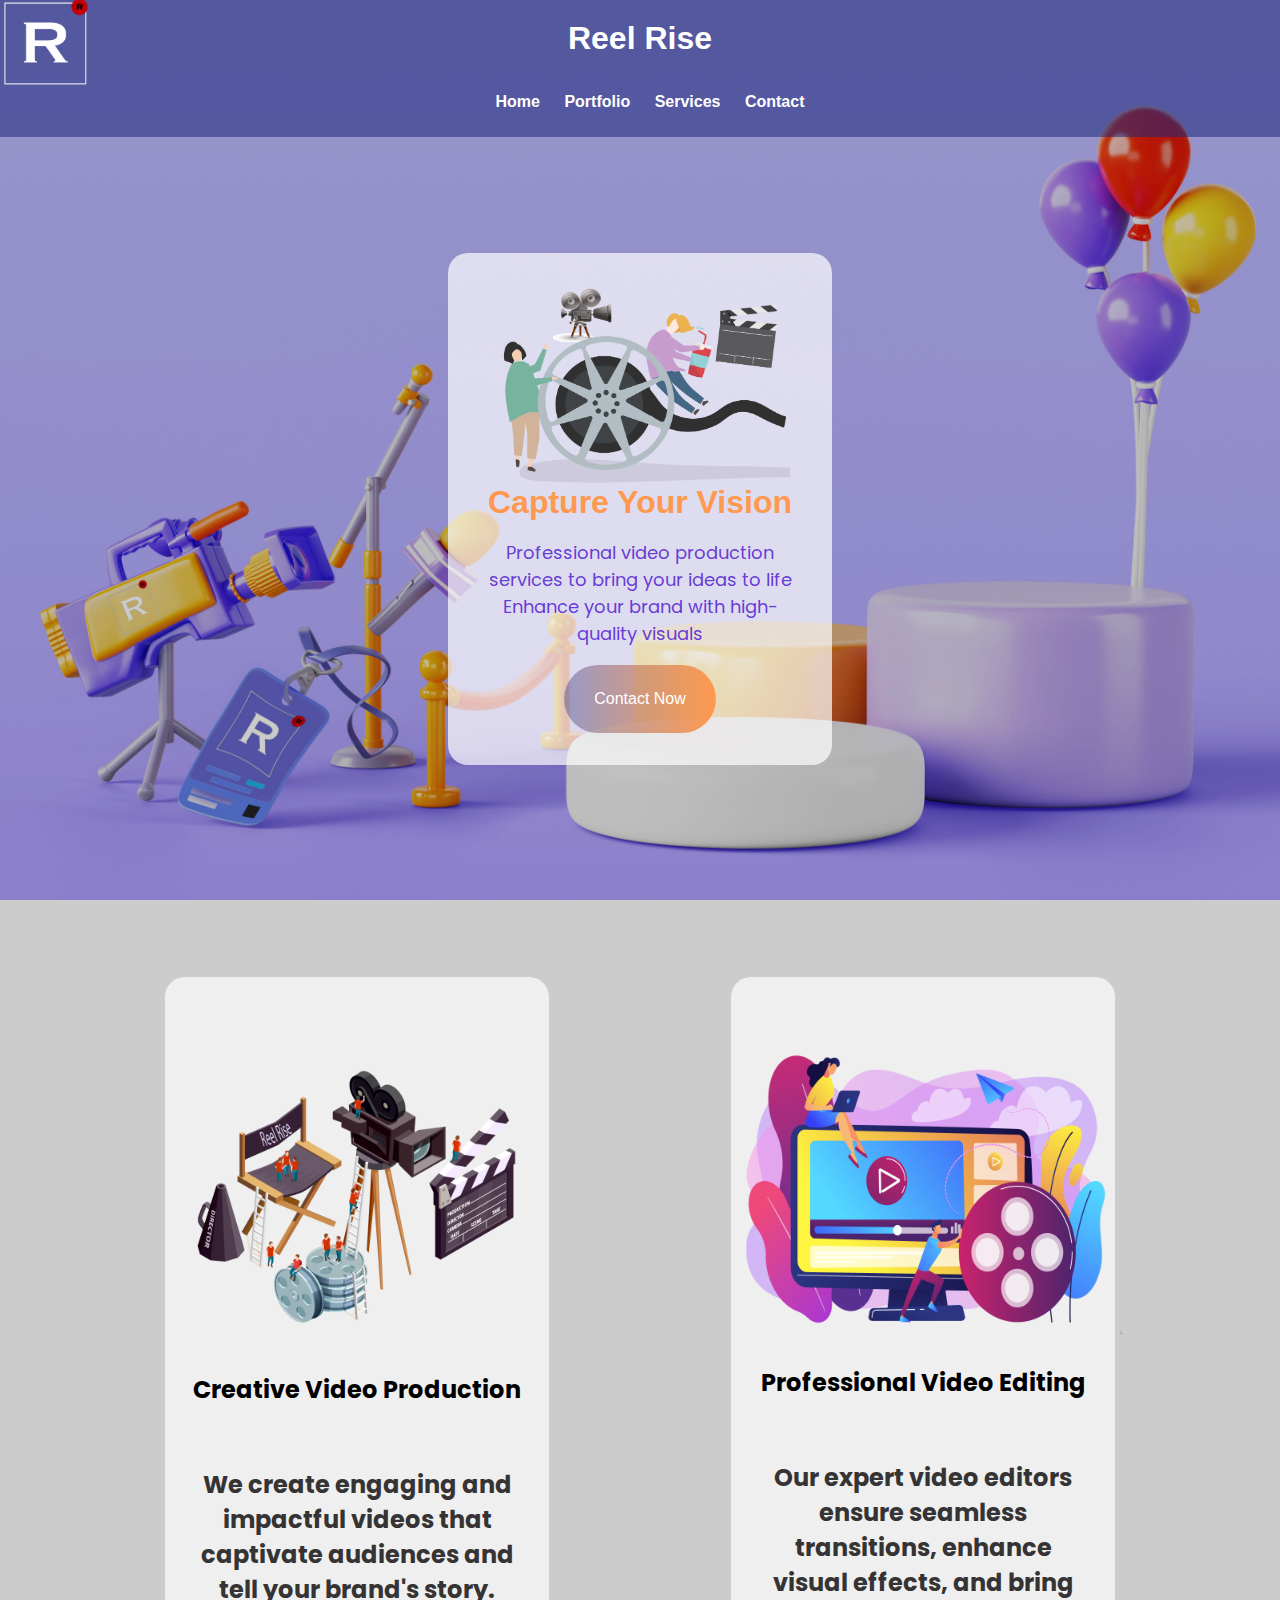
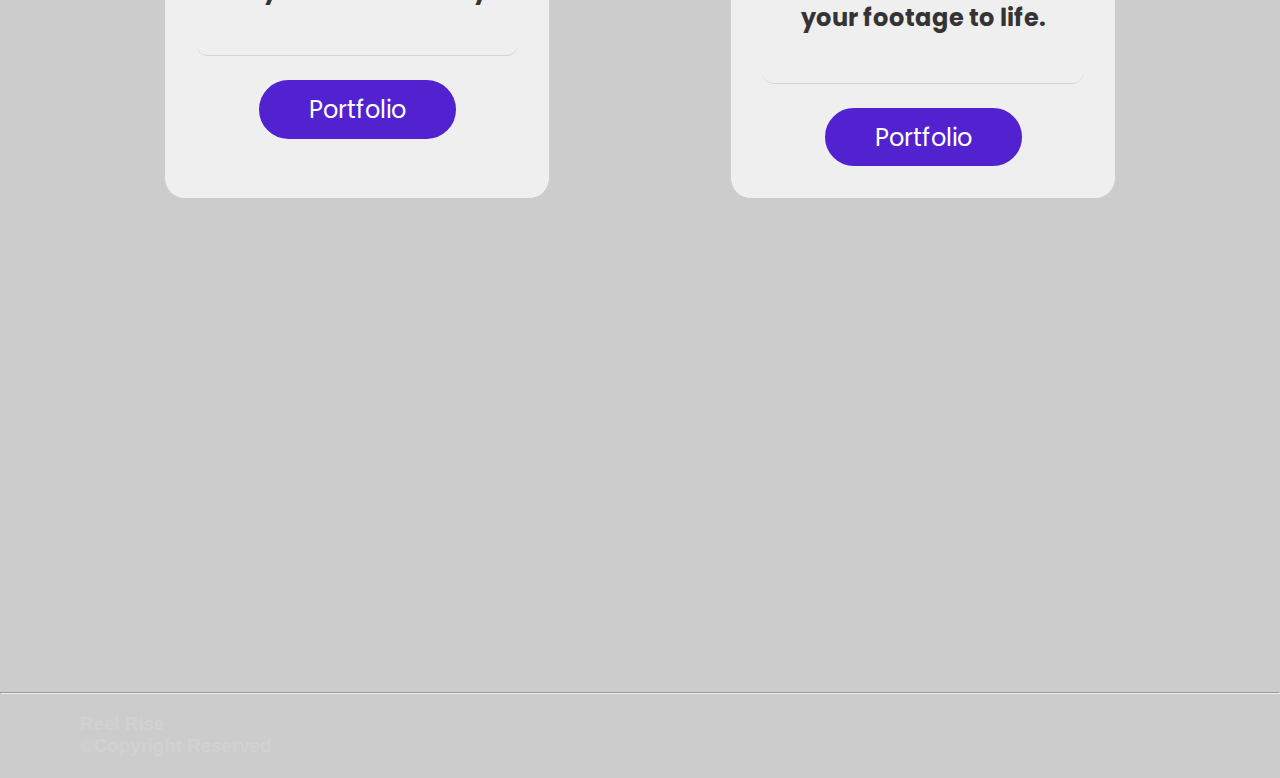
<file: index.html>
<!DOCTYPE html>
<html lang="en">
<head>
    <meta charset="UTF-8">
    <meta name="viewport" content="width=device-width, initial-scale=1.0">
    <link rel="stylesheet" href="style.css">
    <link rel="icon" type="image/png"  href="assets/logoicon.png" >
    <link rel="preconnect" href="https://fonts.gstatic.com" crossorigin>
    <link href="https://fonts.googleapis.com/css2?family=Poppins:ital,wght@0,100;0,200;0,300;0,400;0,500;0,600;0,700;0,800;0,900;1,100;1,200;1,300;1,400;1,500;1,600;1,700;1,800;1,900&display=swap" rel="stylesheet">
    <title>Reel Rise</title>


        
  </form>
    
</head>

<body id="homebg">
    <header>
        <a href="index">
        <img src="logo.png" alt="Your Logo" class="logo">
    </a>
    <a href="index"> <h1 class="topi">Reel Rise</h1>
        </a>
        <nav id="navig" >
            <ul id = " kategoria">
                <li><a href="index">Home</a></li>
                <li><a href="portfolio.html">Portfolio</a></li>
                <li><a href="services.html">Services</a></li>
                <li ><a href="contact.html" >Contact</a></li>
            </ul>
        </nav>
    </header>

<section class="textt">

    <div id="textbox">
        <img src="assets/filmography.png" alt="">

        <h1 id="teksti">  Capture Your Vision     </h1>
        <a href="portfolio.html"> <h3 id = "praza">    <b>Professional video production services to bring your ideas to life</b> <br>
          <b>Enhance your brand with high-quality visuals</b>
        </h3> </a>
        <a href="contact.html"><button id="Contact" class="enlarged" >Contact Now</button></a>
    </div>
</section>

<section class="pricing ">
    <div class="card-wrapper">
        <div class="card-header">
            <img src="assets/productions.png" alt="">
            <h2> Creative Video Production</h2>
        </div>
        <div class="card-detail">
            <p><span class="fas fa-check check"></span> <b> We create engaging and impactful  
                videos that captivate audiences 
                and tell your brand's story.</b>  </p>
            
            
        </div>
        
        <a href="contact.html"><button class="card-button"> Portfolio </button>    </a>  
    </div>


    <div class="card-wrapper">
        <div class="card-header">
            <img src="assets/editingimg.png" alt="">
            <h2> Professional Video Editing</h2>
        </div>
        <div class="card-detail">
            
            <p><span class="fas fa-check check"></span> <b>Our expert video editors ensure seamless transitions, enhance visual effects, and bring your footage to life.</b>  </p>
           
        </div>
        
        <a href="portfolio.html"><button class="card-button"> Portfolio </button>   </a>   
    </div>
    </section>



    


    

      
      
      
        



 <div class="bolo">
            <footer >
                <hr>
                <h3 >Reel Rise <br>   &copy;Copyright Reserved </h3>
                <h4>   </h4>
                 
            
            </footer>
 </div>


    <script src="script.js"></script>
</body>
</html>
</file>
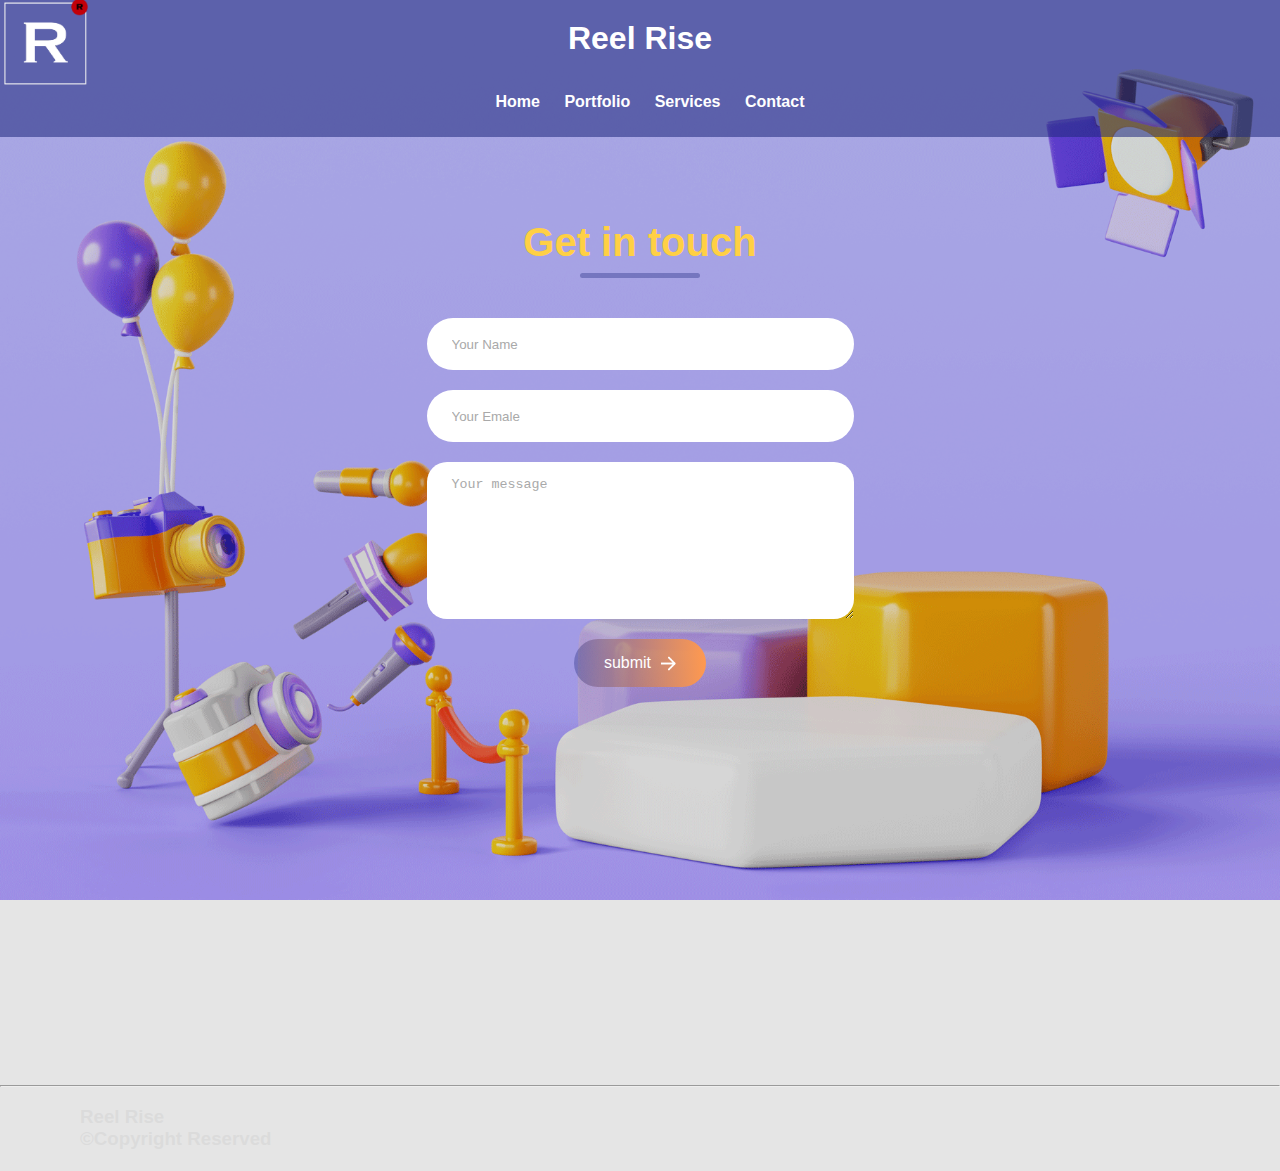
<file: contact.html>
<!DOCTYPE html>
<html lang="en">
<head>
    <meta charset="UTF-8">
    <meta name="viewport" content="width=device-width, initial-scale=1.0">
    <link rel="stylesheet" href="style.css">
    <title>Contact</title>
    <link rel="icon" type="image/png"  href="assets/logoicon.png" >
    
</head>
<body id="contactbg">

    <header>
        <a href="index.html">
        <img src="logo.png" alt="Your Logo" class="logo">
    </a>
    <a href="index.html"> <h1 class="topi">Reel Rise</h1>
        </a>
        <nav id="navig" >
            <ul id = " kategoria">
                <li><a href="index.html">Home</a></li>
                <li><a href="portfolio.html">Portfolio</a></li>
                <li><a href="services.html">Services</a></li>
                <li ><a href="contact.html" >Contact</a></li>
            </ul>
        </nav>
    </header>


    <div class="contact-container">
        <form action="https://api.web3forms.com/submit" method="POST" class="contact-left">
            <div class="contact-left-title">
                <h2>Get in touch</h2>
                <hr>
            </div>
            <input type="hidden" name="access_key" value="37f36ab9-7c12-468d-8884-dcc952839deb">
            <input type="text" name="name" placeholder="Your Name" class="contact-inputs" required>
            <input type="email" name="email" placeholder="Your Emale" class="contact-inputs" required>
            <textarea name="message" placeholder="Your message" class="contact-inputs" required ></textarea>
            <button type="submit">submit <img src="assets/arrow_icon.png" alt="">     </button>
        </form>
        <div class="contact-right">
            

        </div>

    </div>






    


    <div class="bolo">
        <footer >
            <hr>
            <h3 >Reel Rise <br>   &copy;Copyright Reserved </h3>
            <h4>   </h4>
             
        
        </footer>
</div>

        <script src="script.js"></script>
</body>
</html>
</file>
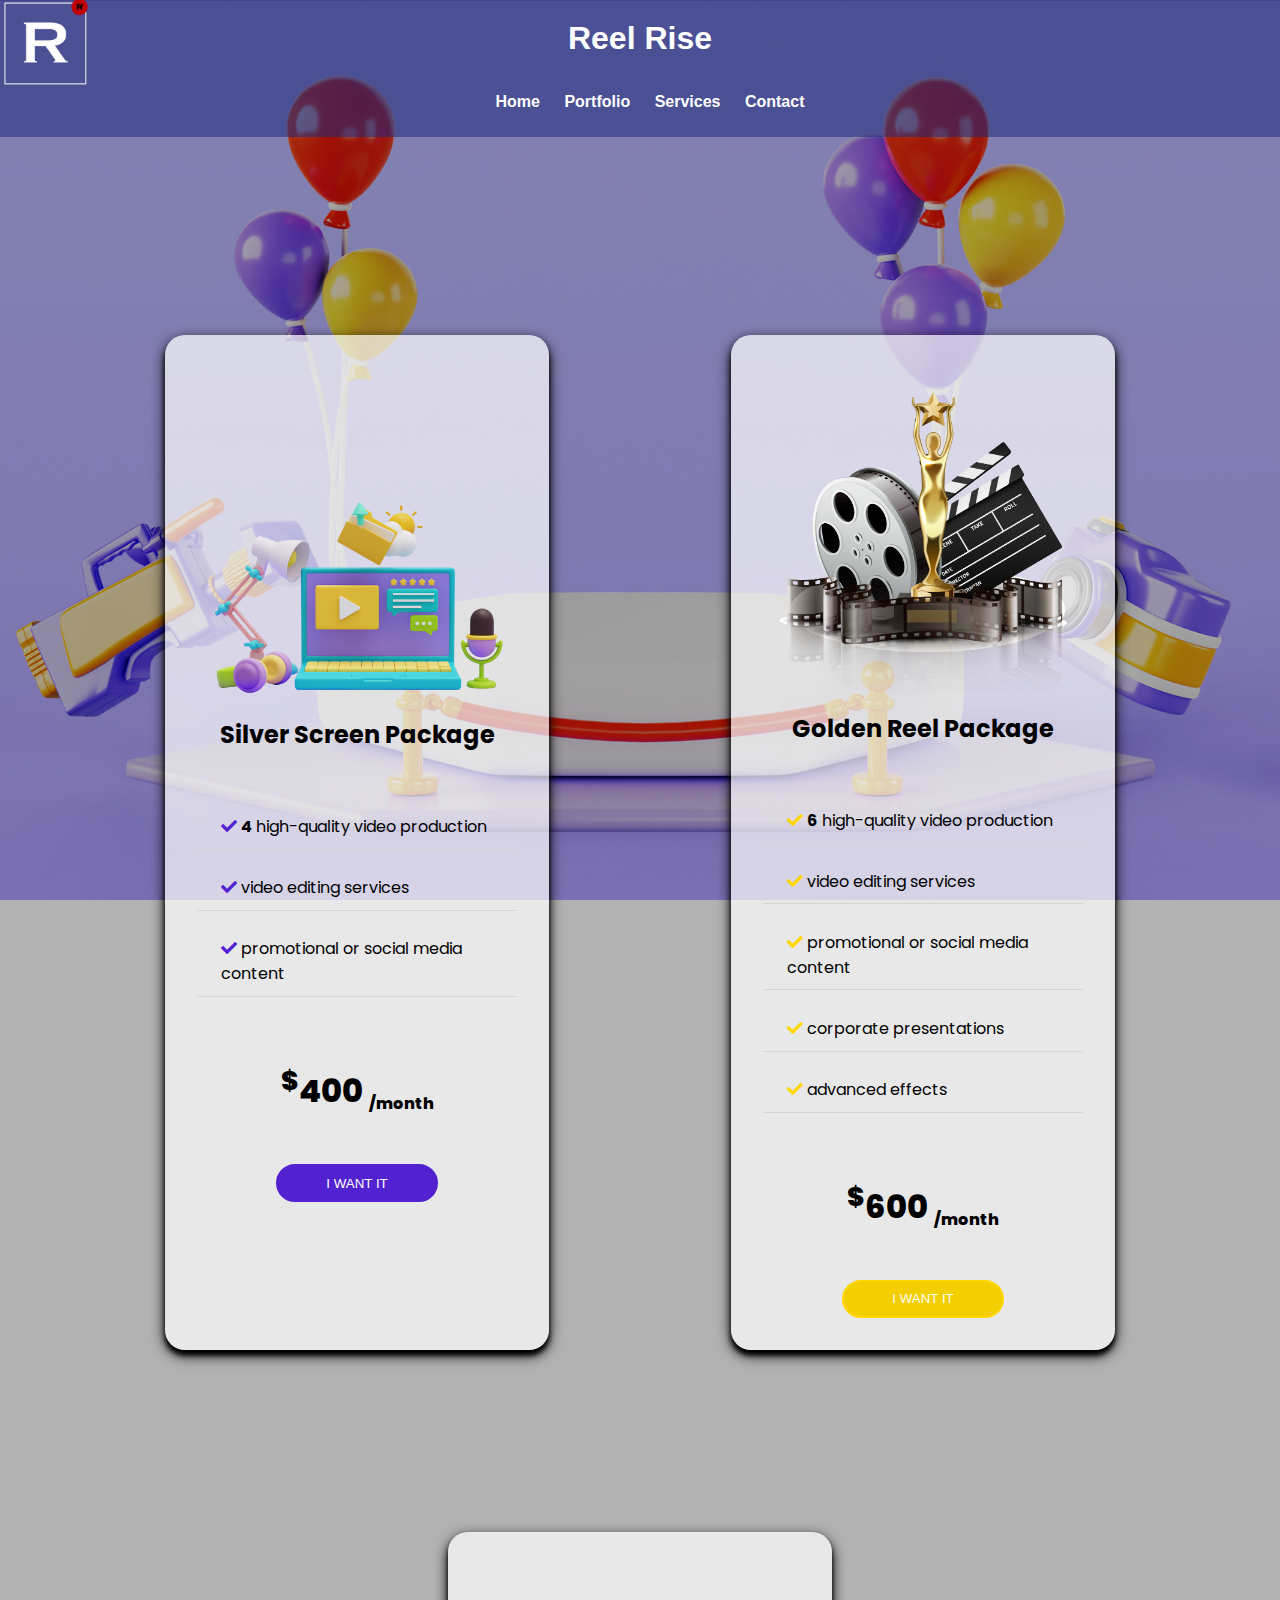
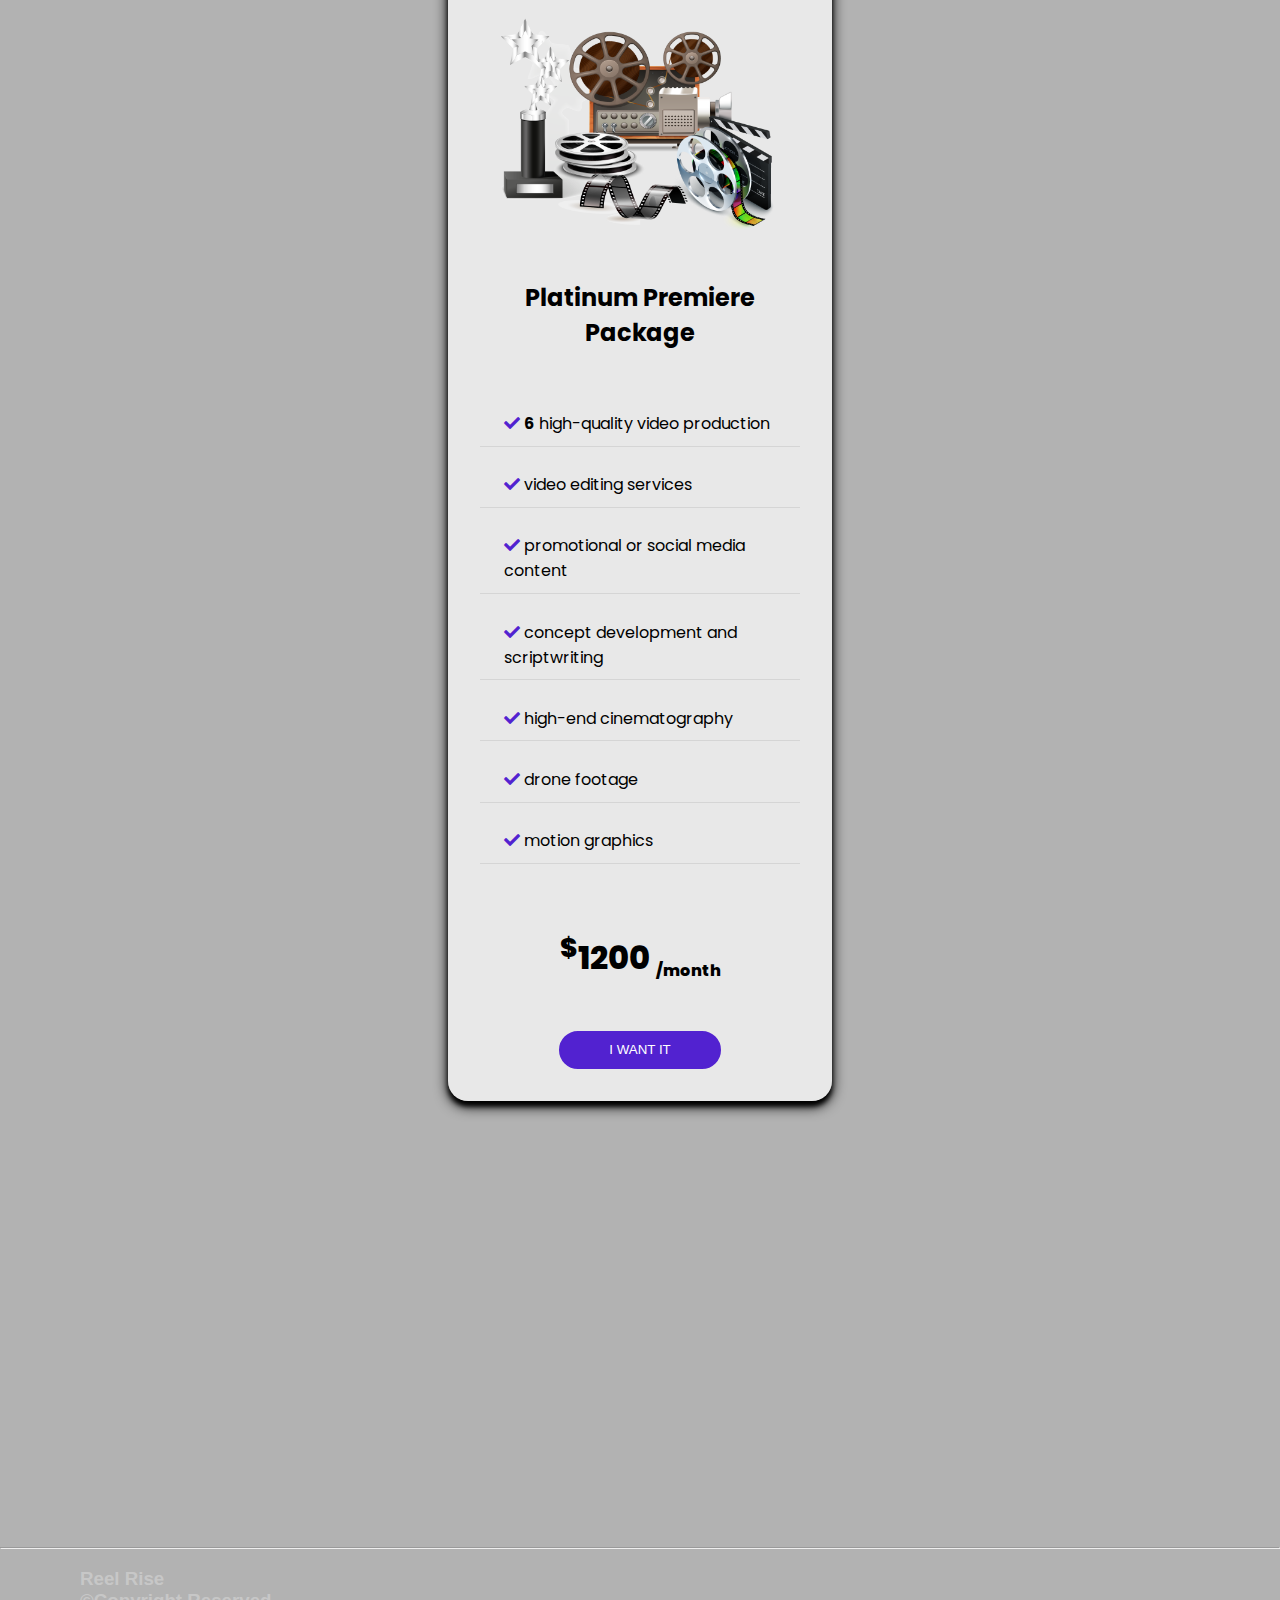
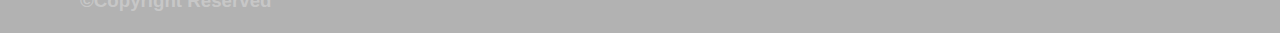
<file: services.html>
<!DOCTYPE html>
<html lang="en">
<head>
    <meta charset="UTF-8">
    <meta name="viewport" content="width=device-width, initial-scale=1.0">
    <link rel="preconnect" href="https://fonts.googleapis.com">
<link rel="preconnect" href="https://fonts.gstatic.com" crossorigin>
<link href="https://fonts.googleapis.com/css2?family=Poppins:ital,wght@0,100;0,200;0,300;0,400;0,500;0,600;0,700;0,800;0,900;1,100;1,200;1,300;1,400;1,500;1,600;1,700;1,800;1,900&display=swap" rel="stylesheet">
    <link rel="stylesheet" href="sercss.css">
    <link rel="icon" type="image/png"  href="assets/logoicon.png" >
    <link rel="stylesheet" href="https://cdnjs.cloudflare.com/ajax/libs/font-awesome/5.15.3/css/all.min.css"  />
    <title>Services</title>
</head>
<body>

<div class="bgimage"></div>
    <header>
        <a href="index.html">
        <img src="logo.png" alt="Your Logo" class="logo">
    </a>
    <a href="index.html"> <h1 class="topi">Reel Rise</h1>
        </a>
        <nav id="navig" >
            <ul id = " kategoria">
                <li><a href="index.html">Home</a></li>
                <li><a href="portfolio.html">Portfolio</a></li>
                <li><a href="services.html">Services</a></li>
                <li ><a href="contact.html" >Contact</a></li>
            </ul>
        </nav>
    </header>


<section class="pricing ">
    <div class="card-wrapper">
        <div class="card-header">
            <img src="services/img/basic.png" alt="">
            <h2> Silver Screen Package</h2>
        </div>
        <div class="card-detail">
            <p><span class="fas fa-check check"></span> <b>4</b> high-quality video production  </p>
            
            <p><span class="fas fa-check check"></span> <b></b>video editing services </p>
            <p><span class="fas fa-check check"></span> <b></b> promotional or social media content </p>
        </div>
        <div class="card-pricing">
            <p><sup>$</sup>400 <sub>/month</sub> </p>
        </div>
        <a href="contact.html"><button class="card-button"> I WANT IT </button>    </a>  
    </div>


    <div class="card-wrapper" id="gold1">
        <div class="card-header">
            <img src="assets/pricinggold.png" alt="">
            <h2 class="gold"> Golden Reel Package</h2>
        </div>
        <div class="card-detail">
            <p><span class="golden fas fa-check check "></span> <b>6</b> high-quality video production </p>
            <p><span class="golden fas fa-check check"></span> <b></b> video editing services </p>
            <p><span class="golden fas fa-check check"></span> <b></b> promotional or social media content </p>
            <p><span class=" golden fas fa-check check"></span> <b></b> corporate presentations </p>
            <p><span class=" golden fas fa-check check"></span> <b></b> advanced effects </p>
        </div>
        <div class="card-pricing">
            <p><sup>$</sup>600 <sub>/month</sub> </p>
        </div>
        <a href="contact.html"><button class="card-button goldbutton"> I WANT IT </button>   </a>   
    </div>

    <div class="card-wrapper">
        <div class="card-header">
            <img src="assets/platinium.png" alt="">
            <h2 class="platinium"> Platinum Premiere Package</h2>
        </div>
        <div class="card-detail">
            <p><span class="fas fa-check check"></span>  <b>6</b> high-quality video production</p>
            <p><span class="fas fa-check check"></span>  <b></b> video editing services </p>
            <p><span class="fas fa-check check"></span> <b></b> promotional or social media content </p>
            <p><span class="fas fa-check check"></span>  <b></b>concept development and scriptwriting  </p>
            <p><span class="fas fa-check check"></span>  <b></b> high-end cinematography  </p>
            <p><span class="fas fa-check check"></span>  <b></b>  drone footage </p>
            <p><span class="fas fa-check check"></span>  <b></b> motion graphics </p>
        </div>
        <div class="card-pricing">
            <p><sup>$</sup>1200 <sub>/month</sub> </p>
        </div>
       <a href="contact.html"> <button class="card-button"> I WANT IT </button>  </a>    
    </div>
</section>






<div class="bolo">
    <footer >
        <hr>
        <h3 >Reel Rise <br>   &copy;Copyright Reserved </h3>
        <h4>   </h4>
         
    
    </footer>
</div>



    <script src="script.js"></script>
    
</body>
</html>
</file>
<file: style.css>
body {
    font-family: 'Arial', sans-serif;
    margin: 0;
    padding: 0;
    background-color: #f2f0fb;
    
    
}

header {
    display: flex;
    flex-direction: column;
    justify-content: center;
    
   

    
    background-color: #21297e8e;
    color: #fff;
    text-align: center;
    padding-bottom: 10px;
    
    
    
}
.topi{
    margin-top: 20px;
    
}

.logo {
    display: flex;
    
    
    padding-left: 10px;
    padding-top: 5px;
    position:absolute;
    width: 70px;
    height: auto;
    
}

h1 {
    margin: 0;
}

nav {
    margin-top: 20px;
}

#kategoria {
    list-style: none;
    padding: 0;
}

li {
    display: inline-block;
    margin-right: 20px;
    
}

a {
    text-decoration: none;
    color: #fff;
    font-weight: bold;
}

a:hover {
    color: #ffd451; /* Change the color on hover as desired */
}
.textt{
    display: flex;
    
    justify-content: center;
    justify-items: center;
    
    margin-top:100px ;
    
    
    
    
    
    

}

#textbox {
    color: #ff994f;
   
    

    display: flex;
    flex-direction: column;
    align-items: center;
    justify-content: center;
    width: 320px;
    height: auto;
    background-color: rgba(255, 255, 255, 0.699);
    border-radius: 20px;
    
    padding: 2rem;
    margin: 1rem;
    transition:  0.5s;
    
    
                
}    
  


#textbox > img {
    width: 300px;
    display: block;
    margin:0 auto;
}
    
#textbox:hover{
    
    transform: scale(1.1);

}
    

#praza {
    color: #5322d0de;
    font-family: "poppins" , sans-serif;
    font-weight: 75;
    transition:  0.5s;
    font-size: large;
    
    text-align: center;
}



??#praza:hover{

    cursor: pointer;
    transform: scale(1.08) ;
    
    color: #3f1e95;

}
#Contact{

    display: flex;
    align-items: center;
    padding:25px 30px  ;
    font-size:  16px; 
    color: #fff;
    gap: 20px;
    border: none;
    border-radius: 70px;
    background: linear-gradient( 270deg,#ff994f, #21297e5d    ) ;
    cursor: pointer;
    
    transition:  0.5s;
    
  
    
    
    
    

}
#Contact:hover {
    color: #ffd451;
    background: linear-gradient( 270deg, #fa7515, #061082c2  ) ;
    
    transition: ease-in-out;
    transition-duration: 0.5s;
    cursor: pointer;
    transform: scale(1.2);
    
    
}








#satauri{
    text-align: center;
    margin-top: 50px;
    margin-bottom: 30px;
    color:#e8e5f0;
    font-family: "poppins" , sans-serif;
}
#satauri2{
    text-align: center;
    color: #e8e5f0;
    margin-top: 80px;
    font-family: "poppins" , sans-serif;
   
   
    
}


.bolo{
    
    margin-bottom: auto;
    padding-top: 390px;
}
.bolo  h3 {
    margin-left: 5rem;
    color: #d5d5d5a1;
}





#contactbg{
    background:rgba(0, 0,0,0.1) url(assets/10122786.gif);
    background-blend-mode: darken;
    background-repeat: no-repeat;
    background-position: center;
    background-attachment: fixed;
    background-size: cover;
    
}



.contact-left{
    
    display: flex;
    flex-direction: column;
   
    
    gap: 20px;  

    display: flex;
    align-items: center;
    justify-content: space-evenly;   
    
}
.contact-left-title h2{
    font-weight: 600;
    color: #ffd044;
    font-size:40px ;
    margin-bottom: 5px;
    padding-top: 50px;

}
.contact-left-title hr{
    border: none;
    width: 120px;
    height: 5px;
    background-color: #21297e5d;
    border-radius: 10px;
    margin-bottom: 20px;

}

.contact-inputs {
     width: 400px;
     height: 50px;
     border: none;
     outline: none;
     padding-left: 25px;
     font-weight: 500px;
     color: #666;
     border-radius: 50px;
     
}
.contact-left textarea {
    height: 140px;
    padding-top: 15px;
    border-radius: 20px;
}
.contact-inputs:focus {
    border: 2px solid #ff994f;
}
.contact-inputs::placeholder{
    color: #a9a9a9;
}
.contact-left button {
    display: flex;
    align-items: center;
    padding:15px 30px  ;
    font-size:  16px; 
    color: #fff;
    gap: 10px;
    border: none;
    border-radius: 50px;
    background: linear-gradient( 270deg,#ff994f, #21297e5d    ) ;
    cursor: pointer;
    transition:  0.6s;

}

.contact-left button:hover {
    
    transform: scale(1.2) ;
    transition:  0.6s;
    
    
}
.contact-left button img {
    height: 15px;
}



#portfoliobg{
    background:rgba(0, 0, 0, 0.6) url(assets/bg\ portfolio.jpg);
    background-blend-mode: darken;
    background-repeat: no-repeat;
    background-position: center;
    background-attachment: fixed;
    background-size: cover;
    
}


#homebg{
    background:rgba(0, 0, 0, 0.2) url(assets/homebg.jpg);
    background-blend-mode: darken;
    background-repeat: no-repeat;
    background-position: center;
    background-attachment: fixed;
    background-size: cover;
    
}

.pricing{
    display: flex;
    flex-direction: row;
    justify-content: center;
    margin-top: 100px;
    gap: 150px;
    
    
    
    flex-wrap: wrap;
    
    padding: 5rem;
}


.card-wrapper{
    display: flex;
    flex-direction: column;
    align-items: center;
    justify-content: center;
    width: 320px;
    height: auto;
    background-color: rgba(255, 255, 255, 0.688);
    border-radius: 20px;
    
    padding: 2rem;
    margin: 1rem;
    transition: all 0.2s ease-in ;
    font-family: "poppins" , sans-serif;

}

.card-wrapper:hover{
    transform: scale(1.1);
}

.card-header{
    margin: 1rem;
    text-align: center;
    

}

.card-wrapper:hover .card-header> h2 {
    transform: scale(1.1);
    color: #5222d0;
    letter-spacing: 2;
}


.card-header > img {
    width: 400px;
    display: block;
    margin:0 auto;
}

.card-detail {
    width: 100%;
}
.card-detail > p{
    padding-bottom: 3rem;
    
    font-size: 1.5rem;
    color: #353333;
    border-bottom: 1px solid #d5d5d5;
}
.check {
    color: #5222d0;
}

.nocheck {
    color: #ec615b;
}
.card-detail > p{
    background-color: #ffffff00;
    border-radius: 10px;
    text-align: center;
    
    

}


.card-detail > p:hover{
    background-color: #ffffffa4;
    border-radius: 10px;
    text-align: center;
    
}
.card-price {
    display: flex;
    align-items: flex-start;
    margin: 1rem;
}



.card-pricing {
    display: flex;
    align-items: flex-start;

    margin: 1rem;
}
.card-pricing > p{
    font-size: 2rem;
    font-weight: 800;
    
}

.card-pricing > p > sub,
.card-pricing > p > sub{
    font-size: 1rem;
}

.card-button{
    padding: 0.6rem 3rem;
    border: 2px solid #5222d0;
    background-color: #5222d0;
    color: white;
    cursor: pointer;
    border-radius: 30px;
    transition: all 50ms ease-in ;
    font-family: "poppins" , sans-serif;
    font-size: 1.5rem;

}

.card-button:hover{
    border: 2px solid #ec615b;
    background-color: transparent;
    color: #ec615b;
    font-weight: 800;
}
</file>
<file: sercss.css>
body {
    font-family: 'Arial', sans-serif;
    margin: 0;
    padding: 0;
    background: rgba(0, 0, 0, 0.3)  url(assets/bg\ portfolio.jpg) ;
    background-blend-mode: darken;
    background-repeat: no-repeat;
    background-position: center;
    background-attachment: fixed;
    background-size: cover;
    
   
  
    
    
}

/* Adjust transparency here (0.5 means 50% opaque black) */


header {
    display: flex;
    flex-direction: column;
    justify-content: center;
    
   

    
    background-color: #21297e8e;
    color: #fff;
    text-align: center;
    padding-bottom: 10px;
    
    
    
}
.topi{
    margin-top: 20px;
    
}

.logo {
    display: flex;
    
    
    padding-left: 10px;
    padding-top: 5px;
    position:absolute;
    width: 70px;
    height: auto;
    
}

h1 {
    margin: 0;
}

nav {
    margin-top: 20px;
}

#kategoria {
    list-style: none;
    padding: 0;
}

li {
    display: inline-block;
    margin-right: 20px;
    
}

a {
    text-decoration: none;
    color: #fff;
    font-weight: bold;
}

a:hover {
    color: #ffd451; /* Change the color on hover as desired */
}

.pricing{
    display: flex;
    flex-direction: row;
    justify-content: center;
    justify-items: center;
    gap: 150px ;
    margin-top:150px ;
    
    
    
    flex-wrap: wrap;
    
    padding: 2rem;
}


.card-wrapper{
    display: flex;
    flex-direction: column;
    align-items: center;
    justify-content: center;
    width: 320px;
    height: auto;
    background-color: rgba(255, 255, 255, 0.699);
    border-radius: 20px;
    box-shadow: 0 5px 14px rgba(0, 0, 0, 25), 0 5px 5px rgba(0, 0, 0, 22) ;
    padding: 2rem;
    margin: 1rem;
    transition: all 0.2s ease-in ;
    font-family: "poppins" , sans-serif;

}

.card-wrapper:hover{
    transform: scale(1.1);
}

.card-header{
    margin: 1rem;
    text-align: center;
    

}




.card-wrapper:hover .card-header .gold  {
    transform: scale(1.1);
    color: #FFD700;
    letter-spacing: 2;
}
.card-wrapper:hover .card-header > h2 {
    transform: scale(1.1);
    color: #5222d0;
    letter-spacing: 2;

}



.card-header > img {
    width: 300px;
    display: block;
    margin:0 auto;
}

.card-detail {
    width: 100%;
}
.card-detail > p{
    padding: 0.6rem 1.5rem;
    font-size: 1rem;
    border-bottom: 1px solid #d5d5d5;
}
.check  {
    color: #5222d0;
}
.golden {
    color: #FFD700;
}

.nocheck {
    color: #ec615b;
}

.card-detail > p:hover{
    background-color: #eae9e9;
    border-radius: 20px;
}
.card-price {
    display: flex;
    align-items: flex-start;
    margin: 1rem;
}



.card-pricing {
    display: flex;
    align-items: flex-start;

    margin: 1rem;
}
.card-pricing > p{
    font-size: 2rem;
    font-weight: 800;
    
}

.card-pricing > p > sub,
.card-pricing > p > sub{
    font-size: 1rem;
}

.card-button{
    padding: 0.6rem 3rem;
    border: 2px solid #5222d0;
    background-color: #5222d0;
    color: white;
    cursor: pointer;
    border-radius: 30px;
    transition: all 50ms ease-in ;

}

.goldbutton {
    padding: 0.6rem 3rem;
    border: 2px solid #FFD700;
    background-color: #f3ce00;
    color: rgb(255, 253, 253);
    cursor: pointer;
    border-radius: 30px;
    transition: all 50ms ease-in ;

}

.card-button:hover{
    border: 2px solid #ec615b;
    background-color: transparent;
    color: #ec615b;
    font-weight: 800;
}

.bolo{
    
    margin-bottom: auto;
    padding-top: 390px;
}
.bolo  h3 {
    margin-left: 5rem;
    color: #d5d5d5a1;
}
</file>
